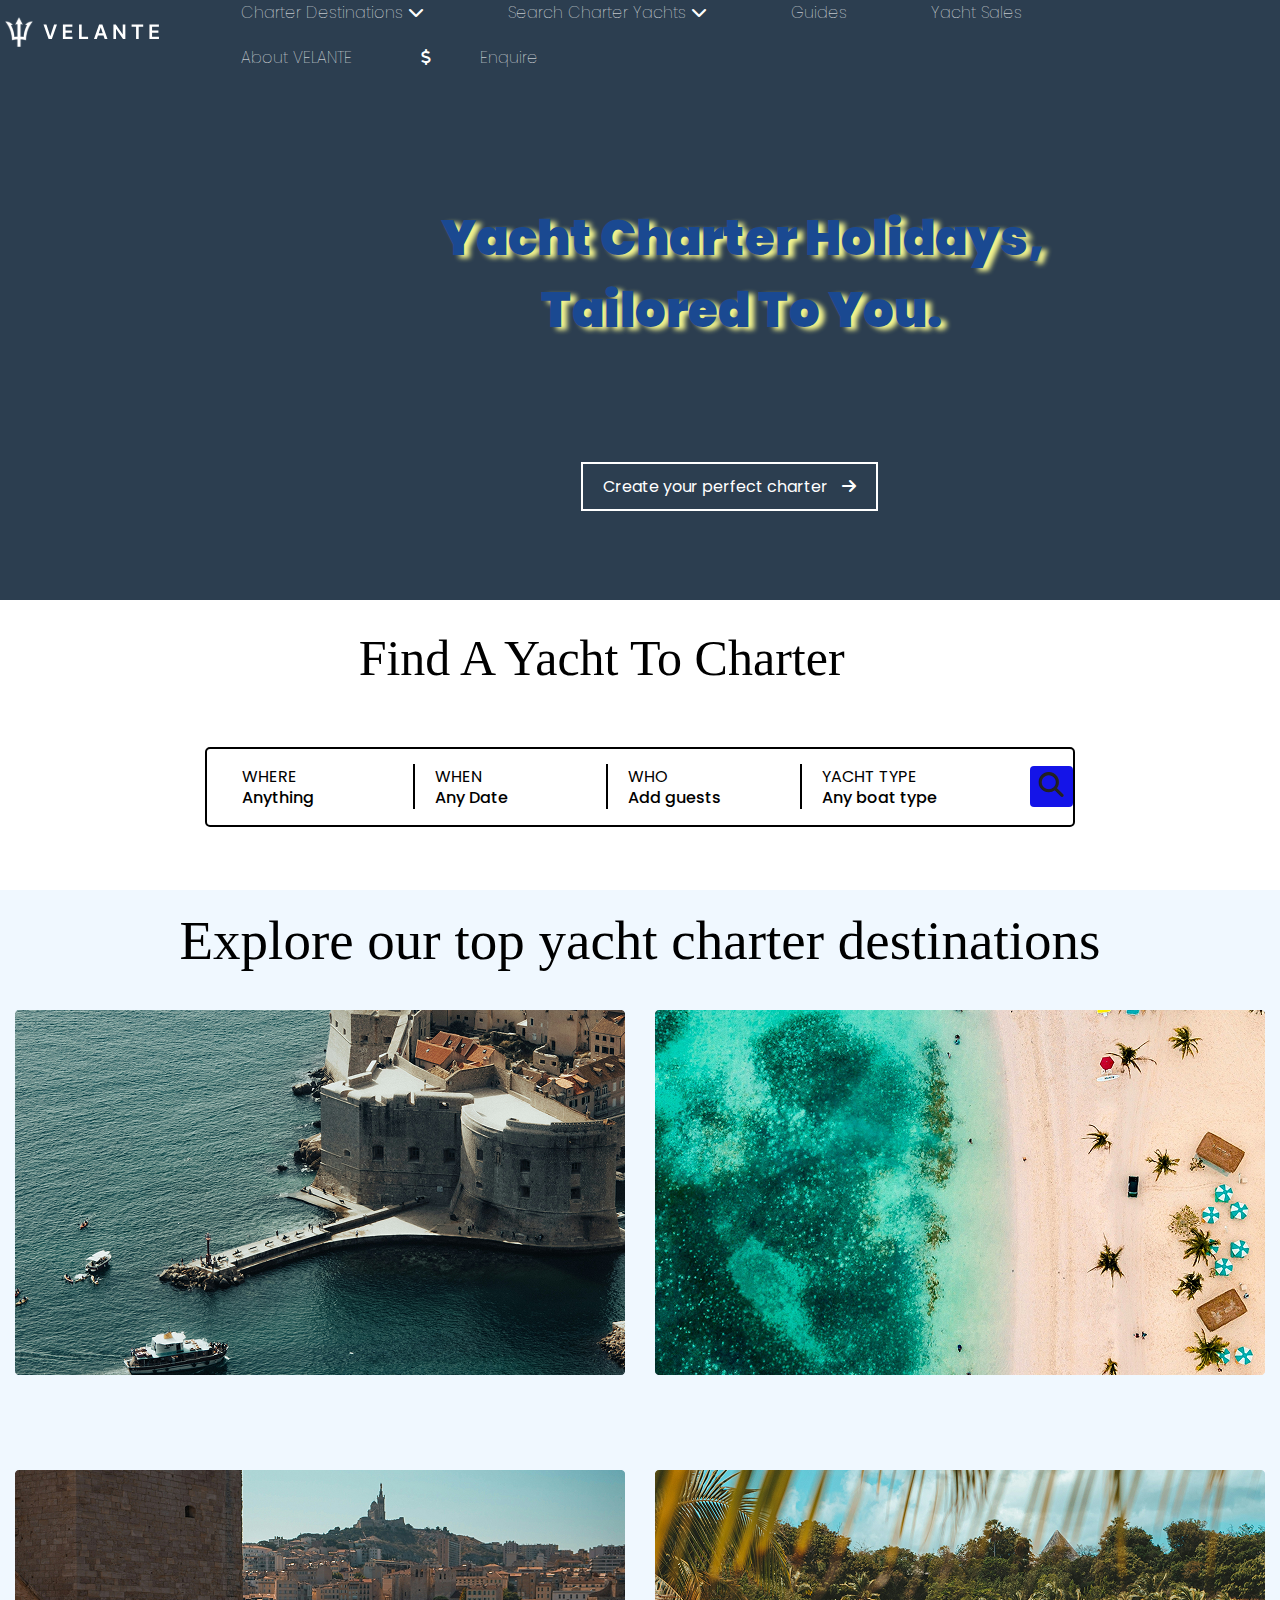
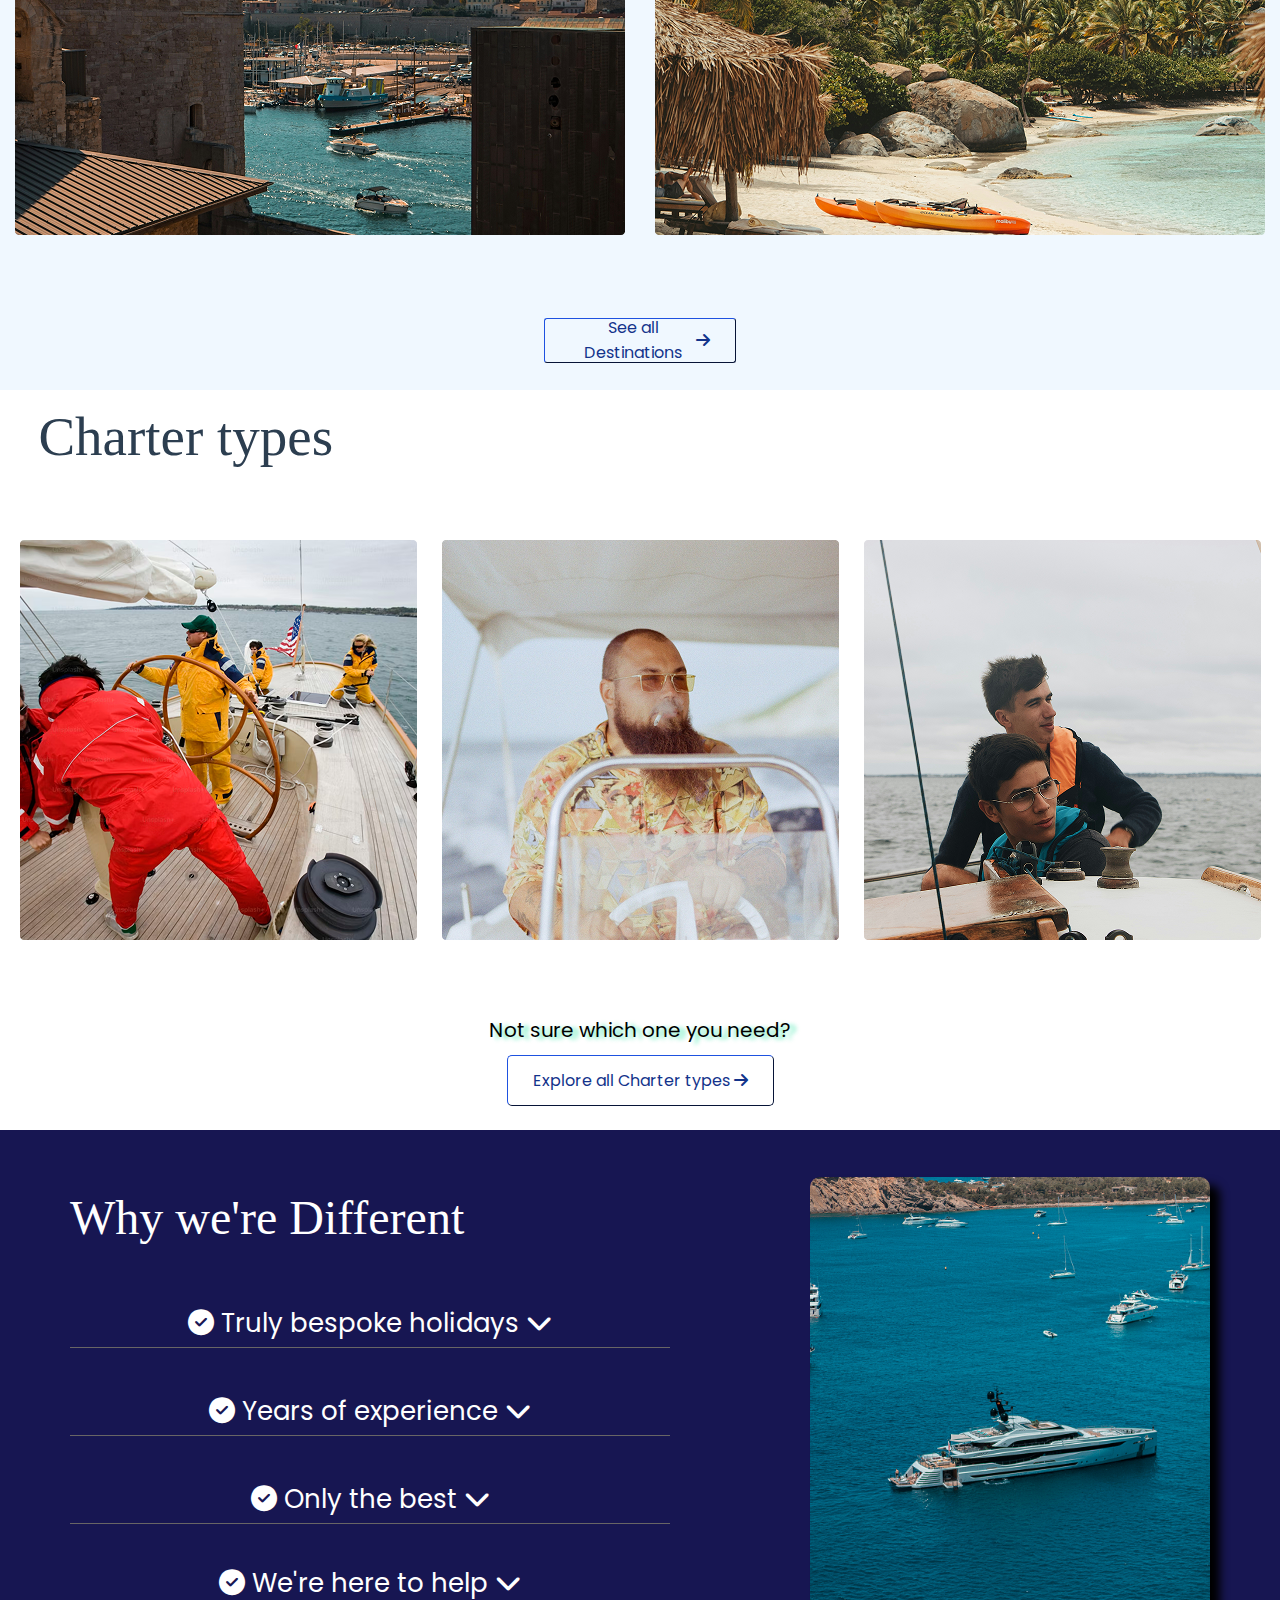
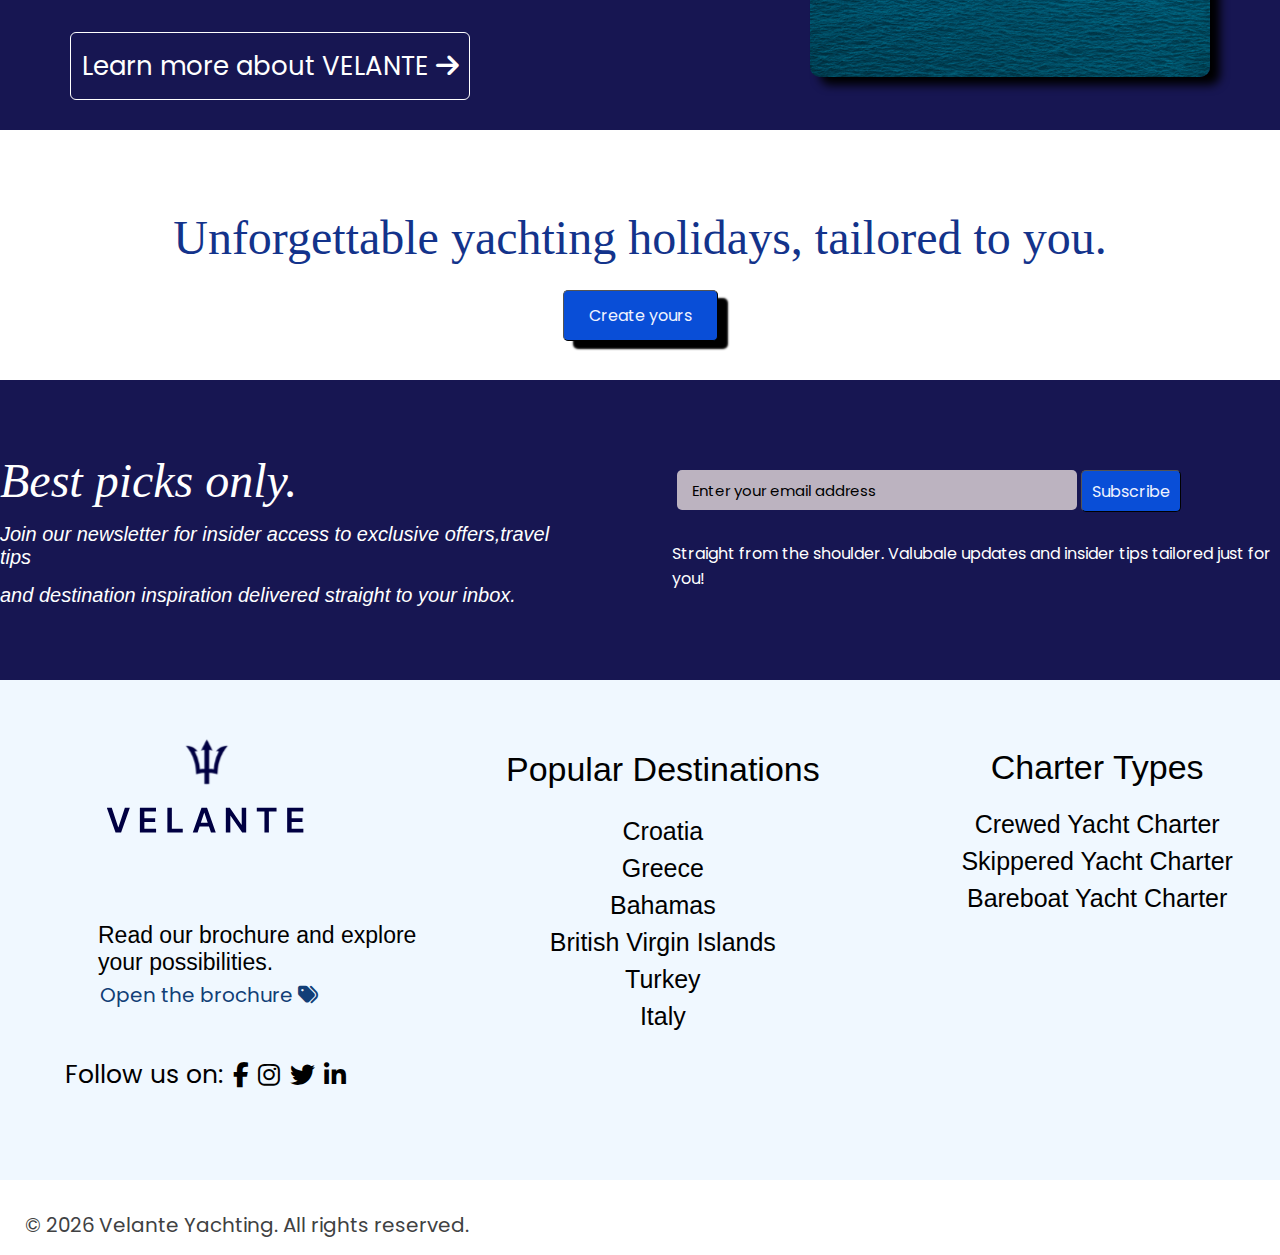
<file: index.html>
<!DOCTYPE html>
<html lang="en">
<head>
  <meta charset="UTF-8">
  <meta name="viewport" content="width=device-width, initial-scale=1.0">
  <title>DCS_PROJECT</title>
  <link rel="stylesheet" href="style.css">
  <link rel="stylesheet" href="https://cdnjs.cloudflare.com/ajax/libs/font-awesome/6.4.0/css/all.min.css">
</head>
<body>
  <div class="nav-bar">
    <div class="nav-bar_logo">
      <img src="Frontend Task/Logos/navbar_logo.svg" alt="Logo" />
    </div>
    <div class="nav-bar_bttns">
      <button>Charter Destinations <i class="fa-solid fa-chevron-down"></i></button>
      <button>Search Charter Yachts <i class="fa-solid fa-chevron-down"></i></button>
      <button>Guides </button>
      <button>Yacht Sales </button>
      <button>About VELANTE </button>
      <i class="fa-solid fa-dollar-sign"></i>
      <button>Enquire</button>
    </div>
  </div>
  <div class="Hero_page">
    <h1>Yacht Charter Holidays,</h1>
    <h1>Tailored To You.</h1>
    <button class="hero-btn">Create your perfect charter <i class="fa-solid fa-arrow-right"></i></button>
  </div>
  <div class="hero_main">
    <h1> Find A Yacht To Charter</h1>
    <div class="hero_main_search">
      <div class="hero_main_search_item">
        <label for="destination">WHERE</label>
        <input type="text" id="destination" placeholder="Anything" />
      </div>
      <div class="hero_main_search_item">
        <label for="departure-date">WHEN</label>
        <input type="text" id="departure-date" placeholder="Any Date" />
      </div>
      <div class="hero_main_search_item">
        <label for="duration">WHO</label>
        <input type="text" id="duration" placeholder="Add guests" />
      </div>
      <div class="hero_main_search_item">
        <label for="yacht-type">YACHT TYPE</label>
        <input type="text" id="yacht-type" placeholder="Any boat type" />
      </div>
      <button class="search-btn"> <i class="fa-solid fa-magnifying-glass"></i></button>
  </div>
  </div>
  <div class="hero_main_content">
    <h1>Explore our top yacht charter destinations</h1>
  </div>
  <div class="hero_main_content_image">
      <img src="Frontend Task\Hero Page\explore\croatia.png" alt="Croatia">
      <img src="Frontend Task\Hero Page\explore\france.png" alt="France">
  </div> 
  <div class="hero_main_content_image1">
      <img src="Frontend Task\Hero Page\explore\british_virgin_islands.png" alt="British Virgin Islands">
      <img src="Frontend Task\Hero Page\explore\bahamas.png" alt="Bahamas">
  </div>
  <div class="hero_main_content_image_selection">
    <button class="hero_main_content_selection">See all Destinations  <i class="fa-solid fa-arrow-right"></i></button>
  </div>
  <div class="hero_main_charter_head">
    <h1>Charter types</h1>
  </div>
  <div class="hero_main_charter_images">
    <img src="Frontend Task\Hero Page\types\crewed.png" alt="Crewed">
    <img src="Frontend Task\Hero Page\types\skippered.png" alt="Skippered">
    <img src="Frontend Task\Hero Page\types\bareboat.png" alt="Bareboat">
  </div>
  <div class="hero_main_charter_footer">
    <p>Not sure which one you need?</p>
    <button class="hero_main_charter_footer_btn">Explore all Charter types   <i class="fa-solid fa-arrow-right"></i></button>
  </div>
  <div class="why_we">
    <div class="why_we_text">
      <h1>Why we're Different</h1>
      <button class="why_we_bttn"><i class="fa-solid fa-circle-check"></i>   Truly bespoke holidays  <i class="fa-solid fa-chevron-down"></i></button>
      <button class="why_we_bttn"><i class="fa-solid fa-circle-check"></i>   Years of experience  <i class="fa-solid fa-chevron-down"></i></button>
      <button class="why_we_bttn"><i class="fa-solid fa-circle-check"></i>   Only the best  <i class="fa-solid fa-chevron-down"></i></button>
      <button class="why_we_bttn1"><i class="fa-solid fa-circle-check"></i>   We're here to help  <i class="fa-solid fa-chevron-down"></i></button>
      <button class="why_we_bttn2">Learn more about VELANTE  <i class="fa-solid fa-arrow-right"></i></button>
    </div>
    <div class="why_we_image">
      <img src="Frontend Task\Hero Page\why_we\why_we.png" alt="Why we are different">
    </div>
  </div>
  <div class="create_plan">
    <p>Unforgettable yachting holidays, tailored to you.</p>
    <button class="create_plan_bttn">Create yours</button>
  </div>
  <div class="subscription">
    <div class="subscription_details">
      <h1>Best picks only.</h1>
      <p>Join our newsletter for insider access to exclusive offers,travel tips</p> 
      <p>and destination inspiration delivered straight to your inbox.</p>
    </div>
    <div class="subscription_input">
      <input type="text" placeholder="Enter your email address"/>
      <button class="subscription_bttn">Subscribe</button>
      <p>Straight from the shoulder. Valubale updates and insider tips tailored just for you!</p>
    </div>
  </div>
  <div class="footer">
    <div class="footer_logo">
      <img src="Frontend Task\Logos\footer_logo.svg" alt="Footer Logo">
      <div class="footer_logo_details">
       <p>Read our brochure and explore your possibilities.</p>
       <a>Open the brochure <i class="fa-solid fa-tags"></i></a>
      </div>
      <div class="follow_ons">
        <p>Follow us on:</p>
        <i class="fa-brands fa-facebook-f"></i>
        <i class="fa-brands fa-instagram"></i>
        <i class="fa-brands fa-twitter"></i>
        <i class="fa-brands fa-linkedin-in"></i>
        </div>
    </div>
    <div class="dest_aval">
       <h2>Popular Destinations </h2>
       <p>Croatia</p>
       <p>Greece</p>
       <p>Bahamas</p>
       <p>British Virgin Islands</p>
       <p>Turkey</p>
       <p>Italy</p>
    </div>
    <div class="charter_types">
       <h2>Charter Types</h2>
       <p>Crewed Yacht Charter</p>
       <p>Skippered Yacht Charter</p>
       <p>Bareboat Yacht Charter</p>
    </div>
  </div>
  <div class="copyright">
    <p>© 2026 Velante Yachting. All rights reserved.</p>
  </div>
</body>
</html>
</file>
<file: style.css>
@import url('https://fonts.googleapis.com/css2?family=Poppins:wght@400;500;600;700&display=swap');

*{
  padding: 0px;
  margin: 0px;
  box-sizing: border-box;
  font-family: 'Poppins', sans-serif;
}
.nav-bar{
  position: absolute;
  width: 100%;
  height: 70px;
  display: flex;
  align-items: center;
  justify-content:center;
  padding: 0 20px ;
  z-index: 4;
}
.nav-bar_logo{
  position: relative;
  right: 1.7vh;
  margin: 0 50px 0 0;
}
.nav-bar_bttns button{
  padding: 10px 15px;
  background: none;
  border: none;
  color: white;
  font-size: 16px;
  font-weight: 5;
  margin: 0 50px 0 0;
  cursor: pointer;
}
.nav-bar_bttns .fa-dollar-sign{
  color: white;
  margin: 0 30px 0 0;;
}
.nav-bar_bttns button:hover{
  background-color: aliceblue;
  color: #172984e2;
  border-radius: 5px;
  box-shadow: 6px 3px 5px #385bda96;
}
.Hero_page{
  width: 100%;
  height: 600px;
  background-color: #2c3e50;
  background-image: url(https://www.atastefortravel.ca/wp-content/uploads/2021/07/Harbour-in-Bodrum.jpg);
  background-repeat: no-repeat;
  background-size:cover;
  background-position: center;
  image-rendering: high-quality;
  -webkit-font-smoothing: antialiased;
  -moz-osx-font-smoothing: grayscale;
  display: flex;
  flex-direction: column;
  justify-content: center;
  align-items: center;
}
.hero-btn{
  background-color: transparent;
  border: 2px solid white;
  color: rgb(255, 255, 255);
  font-size: 16px;
  padding: 12px 25px;
  cursor: pointer;
  margin-top: 25px;
  transition: all 0.3s ease;
}
.hero-btn:hover{
  background-color: rgba(71, 85, 123, 0.486);
  box-shadow: 10px 8px 10px rgb(0, 0, 0);
}
.hero-btn i{
  margin-left: 10px;
}
.Hero_page h1{
  position: relative;
  color: rgb(26, 73, 145);
  font-size: 48px;
  font-weight: 900;
  text-align: center;
  bottom: -2%;
  left: 8%;
  text-shadow: 6px 3px 5px #f5f58e;
}
.Hero_page button{
 position: relative;
 font-size:16px;
 padding: 10px 20px;
 top: 17%;
 left: 7%;
}
.hero_main{
  width: 100%;
  height: 290px;
  background-color: rgb(255, 255, 255);
  display: flex;
  flex-direction: column;
  justify-content: center;
  align-items: center;
}
.hero_main h1{
  position: relative;
  font-size: 50px;
  color: #000000;
  font-family:'Times New Roman', Times, serif;
  font-weight: 400;
  left: -3%;
  bottom: 12%;
}
.hero_main_search{
  display: flex;
  margin-top: 25px;
  justify-content: center;
  align-items: center;
  width: 68%;
  height: 80px;
  /*background-color: thistle;*/
  color: #000000;
  border-style: solid;
  border-width: 2px;
  border-radius: 5px;
}
.hero_main_search_item{
  display: flex;
  width: 20%;
  flex-direction: column;
  margin-left: 10px;
  margin-right: 10px;
  border-right: solid 2px #000000;
}
.hero_main_search_item:has(#yacht-type){
  border-right: none;
}
.hero_main_search input{
  background-color: rgb(255, 255, 255);
  border: none;
}
.hero_main_search ::placeholder{
  color: #000000;
  font-size: 16px;
  font-weight: 500;
}
.search-btn{
  position: relative;
  width: 5%;
  height: 53%;
  background-color: rgb(20, 20, 232);
  color: rgb(35, 33, 33);
  border-radius: 4px;
  border: none;
  left: 25px;
  font-size: 25px;
  font-weight: 100;
}
.search-btn:hover{
  transition: 0.5s;
  background-color: rgb(67, 175, 211);
  color: white;
  box-shadow: 4px 8px 10px rgb(0, 0, 0);
}
.hero_main_content{
  width: 100%;
  height: 100px;
  background-color: aliceblue;
  display: flex;
  justify-content: center;
  align-items: center;
}
.hero_main_content h1{
  font-size: 55px;
  font-weight: 100;
  font-family: Georgia, 'Times New Roman', Times, serif;
}
.hero_main_content_image{
  display: flex;
  flex-direction:row;
  width: 100%;
  height: 400px;
  justify-content: space-around;
  align-items: center;
  background-color: aliceblue;
  padding-top: 20px;
  padding-bottom: 15px;
}
.hero_main_content_image1{
  display: flex;
  flex-direction: row;
  background-color: aliceblue;
  width: 100%;
  height: 500px;
  justify-content: space-around;
  align-items: center;
  padding-top: 40px;
  padding-bottom: 15px;
}
.hero_main_content_image_selection{
  width: 100%;
  height: 100px;
  background-color:aliceblue;
  display: flex;
 justify-content: center;
 align-items: center;
}
.hero_main_content_selection{
 width: 15%;
 height: 45%;
 display: flex;
 font-size: 16px;
 padding: 12px 25px;
 justify-content: center;
 align-items:center;
 cursor: pointer;
 border-color: #13338b ;
 border-radius: 3px;
 background-color: aliceblue;
 color:#13338b ;
 border-width: 1px;
}
.hero_main_content_selection:hover{
 background-color: rgb(64, 195, 222);
 box-shadow: 10px 8px 10px rgb(0, 0, 0);
}
.hero_main_charter_head{
  width: 100%;
  height: 100px;
  background-color:rgb(255, 255, 255);
  display: flex;
  padding-top: 15px;
}
.hero_main_charter_head h1{
  position: relative;
  font-size: 55px;
  color: #2c3e50;
  font-weight: 100;
  font-family: Georgia, 'Times New Roman', Times, serif;
  left: 3%;
}
.hero_main_charter_images{
  display: flex;
  flex-direction: row;
  justify-content: center;
  align-items: center;
  width: 100%;
  height: 500px;
  background-color: rgb(255, 255, 255);
  gap: 25px;
}
.hero_main_charter_footer{
  display: flex;
  flex-direction: column;
  width: 100%;
  height: 140px;
  background-color: rgb(255, 255, 255);
  justify-content: center;
  align-items: center;
}
.hero_main_charter_footer p {
  font-size: 20px;
  color: #000000;
  text-shadow: 6px 2px 4px #13e299a5;
}
.hero_main_charter_footer button{
  background-color: transparent;
  border-radius: 5px;
  border-width: 1px;
  border-color: #13338b;
  color: #13338b ;
  font-size: 16px;
  padding: 12px 25px;
  cursor: pointer;
  margin-top: 10px;
}
.hero_main_charter_footer button:hover{
  background-color: rgb(64, 195, 222);
  box-shadow: 10px 8px 10px rgb(0, 0, 0);
}
.why_we{
  display: flex;
  flex-direction: row;
  justify-content: space-around;
  width: 100%;
  height: 600px;
  background-color: #171652;
  align-items: center;
}
.why_we_text{
  display: flex;
  flex-direction: column;
  color: white;
  font-family: Georgia, 'Times New Roman', Times, serif;
  font-weight: 100;
  gap: 25px;
  margin-top: 30px;
}
.why_we_bttn:hover,.why_we_bttn1:hover{
  text-shadow: 5px 3px 5px rgb(1, 1, 1);
}
.why_we_text h1{
  font-size: 48px;
  font-family: Georgia, 'Times New Roman', Times, serif;
  font-weight: 200;
  padding-bottom: 15px;
}
.why_we_bttn{
  position: relative;
  background-color: #171652;
  border:none;
  width: 600px;
  height: 48px;
  color: white;
  font-size: 26px;
  cursor: pointer;
  margin-top: 15px;
  border-bottom: rgb(104, 101, 101) 0.1px solid;
}
.why_we_bttn1{
  background-color: #171652;
  border:none;
  width: 600px;
  height: 28px;
  color: white;
  font-size: 26px;
  cursor: pointer;
  margin-top: 15px;
}
.why_we_bttn2{
  background-color: #171652;
  border: 1px solid white;
  border-radius: 6px;
  width: 400px;
  height: 68px;
  color: white;
  font-size: 26px;
  cursor: pointer;
  margin-top: 15px;
}
.why_we_bttn2 a{
  text-decoration: none;
  color: white;
}
.why_we_bttn2:hover{
  background-color: rgb(65, 102, 108);
  box-shadow: 10px 8px 10px rgb(0, 0, 0);
}
.why_we_image img{
  width: 400px;
  height: 500px;
  border-radius: 10px;
  box-shadow: 10px 8px 10px rgb(0, 0, 0);
}
.create_plan{
  width: 100%;
  height: 250px;
  display: flex;
  flex-direction: column;
  justify-content: center;
  align-items: center;
  gap: 25px;
}
.create_plan p{
  position: relative;
  font-size: 48px;
  font-family: Georgia, 'Times New Roman', Times, serif;
  font-weight: 100;
  color: #13338b;
  top: 20px;
} 
.create_plan button{
  position: relative;
  background-color: rgb(9, 78, 215);
  border-radius: 5px;
  border-width: 1px;
  color: #eff3ff ;
  font-size: 16px;
  padding: 12px 25px;
  cursor: pointer;
  top: 20px;
  box-shadow: 10px 8px 2px rgb(0, 0, 0);
} 
.create_plan button:hover{
  background-color: rgb(10, 94, 123);
}
.subscription{
  display: flex;
  flex-direction: row;
  width: 100%;
  height: 300px;
  justify-content: center;
  align-items: center;
  background-color: #171652;
  gap: 50px;
  color: white;
}
.subscription input{
  width: 400px;
  height: 40px;
  border-radius: 5px;
  border: none;
  padding: 15px;
  font-size: 15px;
  color: #000000;
  background-color: rgba(237, 225, 225, 0.773);
  margin-left: 65px;
}
.subscription input:hover{
  box-shadow: 10px 8px 10px rgb(0, 0, 0);
}
.subscription_bttn:hover{
  background-color:cadetblue ;
}
.subscription input::placeholder{
  color: #000000;
}
.subscription button{
  position: relative;
  background-color: rgb(9, 78, 215);
  border-radius: 5px;
  border-width: 1px;
  height: 41.5px;
  width: 100px;
  color: #eff3ff ;
  font-size: 16px;
  cursor: pointer;
  left: 100x;
  top: 1px;
} 
.subscription_input p{
  margin-top: 30px;
  font-size: 16px;
  margin-left: 60px;
}
.subscription_details h1{
  font-size: 48px;
  font-family: Georgia, 'Times New Roman', Times, serif;
  font-weight: 200;
  font-style: italic;
}
.subscription_details p{
  font-size: 20px;
  margin-top: 15px;
  font-family: Verdana, Geneva, Tahoma, sans-serif;
  font-style: oblique;
}
.footer{
  display: flex;
  height: 500px;
  width: 100%;
  flex-direction: row;
  background-color: aliceblue;
}
.footer_logo{
  display: flex;
  flex-direction: column;
  width: 45%;
  height:500px ;
  justify-content: center;
  align-items: center;
}
.dest_aval{
  display: flex;
  flex-direction: column;
  width: 55%;
  height: 500px;
  justify-content: center;
  align-items: center;
}
.dest_aval h2{
  position: relative;
  font-size: 34px;
  font-weight: 100;
  font-family: 'Trebuchet MS', 'Lucida Sans Unicode', 'Lucida Grande', 'Lucida Sans', Arial, sans-serif;
  bottom: 50px;
}
.dest_aval p{
  position: relative;
  font-size: 25px;
  font-family: 'Trebuchet MS', 'Lucida Sans Unicode', 'Lucida Grande', 'Lucida Sans', Arial, sans-serif;
  font-weight: 100;
  margin-top:8px;
  bottom: 30px;
}
.charter_types{
  display: flex;
  flex-direction: column ;
  width: 40%;
  height: 300px;
  justify-content: center;
  align-items: center;
}
.charter_types h2{
  font-size: 34px;
  font-weight: 100;
  font-family: 'Trebuchet MS', 'Lucida Sans Unicode', 'Lucida Grande', 'Lucida Sans', Arial, sans-serif;
  margin-bottom: 15px;
}
.charter_types p{
  font-size: 25px;
  font-family: 'Trebuchet MS', 'Lucida Sans Unicode', 'Lucida Grande', 'Lucida Sans', Arial, sans-serif;
  font-weight: 100;
  margin-top: 8px;
}
.charter_types p:hover, .dest_aval p:hover{
  transition: 0.2s;
  background-color: #13338b;
  cursor: pointer;
  color: white;
  padding: 5px 8px;
  border-radius: 5px;
}
.footer_logo img{
  position: relative;
  width: 200px;
  height: 200px;
  bottom: 70px;
}
.footer_logo_details p{
  position: relative;
  font-size: 23px;
  font-family: 'Trebuchet MS', 'Lucida Sans Unicode', 'Lucida Grande', 'Lucida Sans', Arial, sans-serif;
  font-weight: 100;
  height: 60px;
  padding: 12px 25px;
  bottom: 50px;
  left: 73px;
}
.footer_logo_details a{
  margin-top: 15px;
  position: relative;
  font-size: 20px;
  color: rgb(18, 63, 119);
  text-decoration: none;
  padding-left: 10px;
  cursor: pointer;
  bottom: 40px;
  left: 90px;
}
.footer_logo_details a:hover{
  text-decoration: underline;
}
.follow_ons{
  display: flex;
  flex-direction: row;
  width: 300px;
  font-size: 25px;
  height: 50px;
  justify-content: space-evenly;
  align-items: center;
}
.follow_ons i:hover{
  color: rgb(18, 63, 119);
  cursor: pointer;
  transform: scale(1.6);
}
.copyright{
  width: 100%;
  height: 75px;
  font-size: 20px;
  font-family: Cambria, Cochin, Georgia, Times, 'Times New Roman', serif;
  color:#404142;
}
.copyright p{
  position: relative;
  top:30px;
  padding-left: 25px;
}

@media (min-width: 600px) and (max-width: 900px){
  .mobile_layout{
    display: none;
   }
   .nav-bar{
  position: absolute;
  width: 100%;
  height: 5vh;
  padding: 0 5px ;
  z-index: 3;
}
  .nav-bar_logo{
  margin: 0 10px 0 0;
}
.nav-bar_logo img{
  position: relative;
  top: 5px;
  right: 40px;
  width: 90px;
  height: 50px;
}
.nav-bar_bttns button{
  padding: 2px 3px;
  font-size: 10px;
  margin: 0 6px 0 0;
}
.nav-bar_bttns .fa-dollar-sign{
  color: white;
  font-size: 10px;
  margin: 0 6px 0 0;;
}
.Hero_page{
  width: 100vw;
  height: 30vh;
}
.hero-btn{
  font-size: 8px;
  padding: 6px 8px;
  margin-top: 10px;

}
.Hero_page h1{
  position: relative;
  font-size: 30px;
  bottom: -2%;
  left: 8%;
}
.Hero_page button{
 position: relative;
 font-size:9x;
 top: 17%;
 left: 7%;
}

.hero_main{
  width: 100vw;
  height: 20vh;
}
.hero_main h1{
  font-size: 35px;
  padding: 6px 8px;
  left: -3%;
  bottom: 12%;
}
.hero_main_search{
  width: 78%;
  height: 60px;
}
.hero_main_search_item{
  width: 20%;
}

.hero_main_search ::placeholder{
  font-size: 14px;
}
.search-btn{
  position: relative;
  width: 5%;
  height: 53%;
  left: 2px;
  font-size: 15px;
}
.hero_main_content{
  width: 100vw;
  height: 5vh;
}
.hero_main_content h1{
  position: relative;
  right: 50px;
  font-size: 30px;
}
.hero_main_content_image{
  justify-content: center;
  gap: 18px;
  width: 100vw;
  height: 25vh;
}
.hero_main_content_image img{
   position: relative;
   right: 35px;
   width: 25vh;
   height: auto;
}
.hero_main_content_image1{
  justify-content: center;
  gap: 15px;
  width: 100vw;
  height: 25vh;
}
.hero_main_content_image1 img{
   position: relative;
   right: 35px;
   width: 25vh;
   height: auto;
}
.hero_main_content_image_selection{
  width: 100vw;
  height: 5vh;

}
.hero_main_content_selection{
  position: relative;
  right: 50px;
  bottom: 25px;
  width: 25%;
  height: 55%;
  font-size: 13px;
}

.hero_main_charter_head{
  width: 100vw;
  height: 10vh;
}
.hero_main_charter_head h1{
  font-size: 50px;
}
.hero_main_charter_images{
  width: 100vw;
  height: 20vh;
}
.hero_main_charter_images img{
  width: 18vh;
  position: relative;
  right: 25px;
}
.hero_main_charter_footer{
  width: 100vw;
  height: 8vh;
}
.hero_main_charter_footer p {
  font-size: 14px;
  color: #000000;
  text-shadow: 6px 2px 4px #13e299a5;
}
.hero_main_charter_footer button{
  font-size: 12px;
  margin-bottom: 5px;
}

.why_we{
  width: 100vw;
  height: 50vh;
}
.why_we_text{
  font-weight: 100;
  gap: 14px;
  margin-top: 30px;
}
.why_we_text h1{
  position: relative;
  left: 20px;
  font-size: 38px;
}
.why_we_bttn{
  position: relative;
  left: 8px;
  width: 50vw;
  height: 4vh;
  font-size: 20px;
}
.why_we_bttn1{
  position: relative;
  left: 8px;
  width: 50vw;
  height: 4vh;
  font-size: 20px;
}
.why_we_bttn2{
  position: relative;
  left: 100px;
  width: 30vw;
  height: 6vh;
  font-size: 16px;
}
.why_we_image img{
  width: 290px;
  height: 350px;
}
.create_plan{
  width: 100vw;
  height: 15vh;
  gap: 5px;
}
.create_plan p{
  font-size: 28px;
  margin-bottom: 20px;
} 
.create_plan button{
  font-size: 13px;
} 
.subscription{
  width: 100vw;
  height: 25vh;
  gap: 30px;
}
.subscription input{
  width: 40vw;
  height: 3vh;
  font-size: 13px;
  margin-left: 15px;
}
.subscription_bttn{
  position: relative;
  bottom: 50px;
  left: 245px;
  height: 3vh;
  width: 7vw;
  font-size: 9px;
} 
.subscription_input p{
  position: relative;
  right: 50px;
  font-size: 14px;
}
.subscription_details h1{
  margin-left: 10px;
  font-size: 38px;
}
.subscription_details p{
  font-size: 20px;
  margin-top: 15px;
  margin-left: 5px;
}
.footer{
  height: 38vh;
  width: 100vw;
}
.footer_logo{
  width: 45%;
  height:200px ;
}
.dest_aval{
  display: flex;
  flex-direction: column;
  width: 55%;
  height: 300px;
  justify-content: center;
  align-items: center;
}
.dest_aval h2{
  position: relative;
  font-size: 24px;
  top: 20px;
}
.dest_aval p{
  position: relative;
  font-size: 20px;
  margin-top:8px;
  margin-left: 25px;
  top: 30px;
}
.charter_types{
 margin-right: 5px;
  width: 40%;
  height: 300px;
}
.charter_types h2{
  position: relative;
  font-size: 24px;
  margin-bottom: 15px;
  margin-top:8px;
  bottom: 25px;
}
.charter_types p{
  position: relative;
  font-size: 20px;
  margin-top:6px;
  bottom: 25px;
}
.footer_logo img{
  position: relative;
  width: 200px;
  height: 400px;
  top: 30px;
}
.footer_logo_details p{
  position: relative;
  top: 100px;
  right: 125px;
  font-size: 23px;
  height: 60px;
  padding: 12px 25px;
}
.footer_logo_details a{
  margin-top: 15px;
  position: relative;
  top: 150px;
  right: 80px;
  font-size: 20px;
  width: 6vh;

}

.follow_ons{
  position: relative;
  top: 200px;
  left:80px;
  width: 300px;
  font-size: 25px;
  height: 50px;
}
.copyright{
  width: 100vw;
  height: 5vh;
}
.copyright p{
  top:20px;
}
}

@media (min-width:300px) and (max-width:600px) {
.main_layout{
    display: none;
}
.mobile_nav{
  position: absolute;
  display: flex;
  flex-direction: row;
  justify-content: center;
  align-items: center;
  width: 100vw;
  height: 10vw;
}
.mobile_nav_logo{
  position: relative;
  padding-left: 2vw;
  right: 24vw;
}
.mobile_nav_bar{
  color: white;
  position: relative;
  left: 20vw;
}
.mobile_head{
  display: flex;
  flex-direction: column;
  width: 100vw;
}
.mobile_head_img img{
  width: 100vw;
  height: 70vw;
}
.mobile_head_content{
  position: relative;
  bottom:50vw;
  left: 20vw;
  color: rgb(26, 73, 145);
  text-shadow: 6px 3px 5px #f5f58e;
}
.head-btn{
  position: relative;
  left: 1vw;
  font-size: 2vw;
  background-color:rgb(61, 97, 109);
  border: 1px solid rgba(80, 73, 73, 0.307);
  color: rgb(255, 255, 255);
  padding: 3px 5px;
  cursor: pointer;
  margin-top: 25px;
  transition: all 0.3s ease;
}
.head-btn:hover{
  background-color: rgba(71, 85, 123, 0.486);
  box-shadow: 2px 2px 3px rgb(243, 241, 241);
}
.mobile_main{
  position: relative;
  bottom: 25vw;
  display: flex;
  flex-direction: column;
  justify-content: center;
  align-items: center;
}
.mobile_main h3{
  position: relative;
  color: #000000;
  font-family:'Times New Roman', Times, serif;
  font-weight: 400;
  left: -3%;
  bottom: 12%;
}
.mobile_main_search{
  display: flex;
  position: relative;
  bottom: 5vw;
  margin-top: 25px;
  justify-content: center;
  align-items: center;
  width: 90vw;
  height: 10vw;
  color: #000000;
  border-style: solid;
  border-width: 2px;
  border-radius: 5px;
}
.mobile_main_search input{
  font-size: 1.3vw;
  background-color: rgb(255, 255, 255);
  border: none;
  font-weight: 500;
}
.mobile_main_search_item{
  font-size: 2vw;
  display: flex;
  width: 20vw;
  justify-content: center;
  align-items: center;
  flex-direction: column;
  margin-top: 1vw;
  margin-left: 1vw;
  margin-right: 1vw;
  border-right: solid 1px #000000;
}
.mobile_main_search_item:has(#yacht-type){
  border-right: none;
  margin-right: 0vw;
}
.hero_main_search ::placeholder{
  color: #000000;
  width: 1vw;
  font-weight: 500;
}
.search-btn{
  position: relative;
  width: 5vw;
  height: 5vw;
  background-color: rgb(20, 20, 232);
  color: rgb(35, 33, 33);
  border-radius: 4px;
  border: none;
  left:-2vw;
  font-size: 2vw;
  font-weight: 100;
}
.search-btn:hover{
  transition: 0.5s;
  background-color: rgb(67, 175, 211);
  color: white;
  box-shadow: 4px 8px 10px rgb(0, 0, 0);
}
.hero_main_content{
  width: 100vw;
  height: 80vw;
  display: flex;
  justify-content: center;
  align-items: center;
  z-index: 0;
}
.hero_main_content h4{
  position: relative;
  bottom: 30vw;
  font-weight: 100;
  font-family: Georgia, 'Times New Roman', Times, serif;
}
.hero_main_content_image{
  position: relative;
  bottom: 60vw;
  display: flex;
  flex-direction:row;
  width: 100vw;
  height: 30vw;
  justify-content: space-around;
  align-items: center;
  background-color: aliceblue;
  padding-top: 20px;
  padding-bottom: 15px;
  z-index:2;
}
.hero_main_content_image img{
  width: 40vw;
}
.hero_main_content_image1{
  position: relative;
  bottom: 65vw;
  display: flex;
  flex-direction:row;
  width: 100vw;
  height: 30vw;
  justify-content: space-around;
  align-items: center;
  background-color: aliceblue;
  padding-top: 20px;
  padding-bottom: 15px;
  z-index:2;
}
.hero_main_content_image1 img{
   width: 40vw;
}
.hero_main_content_image_selection{
  position: relative;
  bottom: 66vw;
  width: 100vw;
  height: 10vw;
  background-color:aliceblue;
  display: flex;
  justify-content: center;
  align-items: center;
}
.hero_main_content_selection{
 width: 20vw;
 height: 8vw;
 display: flex;
 font-size: 2vw;
 padding: 12px 25px;
 justify-content: center;
 align-items:center;
 cursor: pointer;
 border-color: #13338b ;
 border-radius: 3px;
 background-color: aliceblue;
 color:#13338b ;
 border-width: 1px;
}
.hero_main_content_selection:hover{
 background-color: rgb(64, 195, 222);
 box-shadow: 2px 3px 2px rgb(0, 0, 0);
}
.hero_main_charter_head{
  position: relative;
  bottom: 67vw;
  width: 100vw;
  height: 60vw;
  background-color:rgb(255, 255, 255);;
  display: flex;
  padding-top: 8px;
}
.hero_main_charter_head h3{
  position: relative;
  left: 8vw;
  color: #2c3e50;
  font-weight: 100;
  font-family: Georgia, 'Times New Roman', Times, serif;
}
.hero_main_charter_images{
  display: flex;
  flex-direction: row;
  justify-content: space-around;
  align-items: center;
  background-color: rgb(255, 255, 255);
  gap: 5px;
}
.hero_main_charter_images img{
  position: relative;
  bottom: 170vw;
  width: 25vw;
}
.hero_main_charter_footer{
  position: relative;
  bottom: 220vw;
  display: flex;
  flex-direction: column;
  width: 100vw;
  height: 10vw;
  background-color: rgb(255, 255, 255);
  justify-content: center;
  align-items: center;
}
.hero_main_charter_footer p {
  font-size: 3vw;
  color: #000000;
  text-shadow: 2px 2px 3px #13e299a5;
}
.hero_main_charter_footer button{
  background-color: transparent;
  border-radius: 5px;
  border-width: 1px;
  border-color: #13338b;
  color: #13338b ;
  font-size: 3vw;
  padding: 2px 3px;
  cursor: pointer;
  margin-top: 5px;
}
.hero_main_charter_footer button:hover{
  background-color: rgb(64, 195, 222);
  box-shadow: 2px 5px 5px rgb(0, 0, 0);
}
.why_we{
  position: relative;
  bottom: 216vw;
  display: flex;
  flex-direction: row;
  justify-content: space-around;
  width: 100vw;
  height: 47vh;
  background-color: #171652;
  align-items: center;
}
.why_we_text{
  position: relative;
  bottom: 3vw;
  left: 2vw;
  display: flex;
  flex-direction: column;
  color: white;
  font-family: Georgia, 'Times New Roman', Times, serif;
  font-weight: 100;
  gap: 2vw;
  margin-top:3vw;
}
.why_we_bttn:hover,.why_we_bttn1:hover{
  text-shadow: 5px 3px 5px rgb(1, 1, 1);
}
.why_we_text h3{
  font-family: Georgia, 'Times New Roman', Times, serif;
  font-weight: 200;
}
.why_we_bttn{
  position: relative;
  background-color: #171652;
  border:none;
  width: 50vw;
  height: 12vw;
  color: white;
  font-size: 4vw;
  cursor: pointer;
  margin-top: 3vw;
  border-bottom: rgb(104, 101, 101) 0.1px solid;
}
.why_we_bttn1{
  background-color: #171652;
  border:none;
  width: 50vw;
  height: 10vw;
  color: white;
  font-size: 4vw;
  cursor: pointer;
  margin-top: 3vw;
}
.why_we_bttn2{
  position: relative;
  left: 14vw;
  background-color: #171652;
  border: 1px solid white;
  border-radius: 6px;
  width: 50vw;
  height: 10vw;
  color: white;
  font-size: 3vw;
  cursor: pointer;
  margin-top: 15px;
}
.why_we_bttn2 a{
  text-decoration: none;
  color: white;
}
.why_we_bttn2:hover{
  background-color: rgb(65, 102, 108);
  box-shadow: 10px 8px 10px rgb(0, 0, 0);
}
.why_we_image img{
  position: relative;
  bottom: 8vw;
  width: 25vw;
  height: 55vw;
  border-radius: 10px;
  box-shadow: 10px 8px 10px rgb(0, 0, 0);
}
.create_plan{
  position: relative;
  bottom: 217vw;
  width: 100vw;
  height: 30vw;
  display: flex;
  flex-direction: column;
  justify-content: center;
  align-items: center;
  gap: 2vw;
}
.create_plan p{
  position: relative;
  font-size: 5vw;
  justify-content: center;
  align-items: center;
  left: 2vw;
  font-family: Georgia, 'Times New Roman', Times, serif;
  font-weight: 100;
  color: #13338b;
  top: 3vw;
} 
.create_plan button{
  position: relative;
  background-color: rgb(9, 78, 215);
  border-radius: 5px;
  border-width: 1px;
  color: #eff3ff ;
  font-size: 3vw;
  padding: 2px 4px;
  cursor: pointer;
  top: -1vw;
  box-shadow: 2px 3px 4px rgb(0, 0, 0);
} 
.create_plan button:hover{
  background-color: rgb(10, 94, 123);
}
.subscription{
  position: relative;
  bottom: 216vw;
  display: flex;
  flex-direction: row;
  width: 100vw;
  height:70vw;
  justify-content: center;
  align-items: center;
  background-color: #171652;
  gap: 2vw;
  color: white;
}
.subscription input{
  position: relative;
  top: 2vw;
  right: 13vw;
  width: 60vw;
  height:3vw;
  border-radius: 5px;
  border: none;
  padding: 10px;
  font-size: 8px;
  color: #000000;
  background-color: rgba(237, 225, 225, 0.773);
}
.subscription input:hover{
  box-shadow: 10px 8px 10px rgb(0, 0, 0);
}
.subscription_bttn:hover{
  background-color:cadetblue ;
}
.subscription input::placeholder{
  color: #000000;
}
.subscription button{
  position: relative;
  left: 48vw;
  background-color: rgb(9, 78, 215);
  border-radius: 5px;
  border-width: 1px;
  height:5vw;
  width:20vw;
  color: #eff3ff ;
  font-size: 3vw;
  cursor: pointer;
} 
.subscription_input p{
  font-size: 4vw;
  position: relative;
  right: 10vw;
}
.subscription_details h1{
  position: relative;
  left: 8vw;
 font-size: 4vw;
  font-family: Georgia, 'Times New Roman', Times, serif;
  font-weight: 200;
  font-style: italic;
}
.subscription_details p{
  position: relative;
  left: 8vw;
  font-size: 3vw;
  font-family: Verdana, Geneva, Tahoma, sans-serif;
  font-style: oblique;
}
.footer{
  position: relative;
  bottom: 216vw;
  display: flex;
  height: 90vw;
  width: 100vw;
  flex-direction: row;
  background-color: aliceblue;
}
.footer_logo{
  display: flex;
  flex-direction: column;
  width: 20vw;
  height:500px ;
  justify-content: center;
  align-items: center;
}
.dest_aval{
  position: relative;
  top: 25vw;
  margin-left:5vw;
  display: flex;
  flex-direction: column;
  width: 20vw;
  height:30vw;
  justify-content: center;
  align-items: center;
}
.dest_aval h2{
  position: relative;
  font-size: 3vw;
  font-weight: 100;
  font-family: 'Trebuchet MS', 'Lucida Sans Unicode', 'Lucida Grande', 'Lucida Sans', Arial, sans-serif;
}
.dest_aval p{
  position: relative;
  font-size: 2vw;
  font-family: 'Trebuchet MS', 'Lucida Sans Unicode', 'Lucida Grande', 'Lucida Sans', Arial, sans-serif;
  font-weight: 100;
  top: -16vw;
}
.charter_types{
  position: relative;
  top: 6vw;
  display: flex;
  flex-direction: column ;
  margin-left: 7vw;
  width: 10vw;
  height: 40vw;
  justify-content: center;
  align-items: center;
}
.charter_types h2{
  font-size: 3vw;
  font-weight: 100;
  font-family: 'Trebuchet MS', 'Lucida Sans Unicode', 'Lucida Grande', 'Lucida Sans', Arial, sans-serif;
}
.charter_types p{
  position: relative;
  top: -5vw;
  font-size: 2vw;
  font-family: 'Trebuchet MS', 'Lucida Sans Unicode', 'Lucida Grande', 'Lucida Sans', Arial, sans-serif;
  font-weight: 100;
}
.charter_types p:hover, .dest_aval p:hover{
  transition: 0.2s;
  background-color: #13338b;
  cursor: pointer;
  color: white;
  padding: 5px 8px;
  border-radius: 5px;
}
.footer_logo img{
  position: relative;
  width: 30vw;
  height: 10vw;
  top:-45vw;
}
.footer_logo_details p{
  position: relative;
  font-size: 4vw;
  font-family: 'Trebuchet MS', 'Lucida Sans Unicode', 'Lucida Grande', 'Lucida Sans', Arial, sans-serif;
  font-weight: 100;
  height:3vw;
  padding: 12px 25px;
  bottom: 35vw;
  left: 3vw;
}
.footer_logo_details a{
  margin-top: 15px;
  position: relative;
  font-size: 4vw;
  color: rgb(18, 63, 119);
  text-decoration: none;
  padding-left: 10px;
  cursor: pointer;
  bottom: 40px;
  left: 10vw;
}
.footer_logo_details a:hover{
  text-decoration: underline;
}
.follow_ons{
  position: relative;
  bottom: 18vw;
  left: 15vw;
  display: flex;
  flex-direction: row;
  width: 50vw;
  font-size:4vw;
  height: 50px;
  justify-content: space-evenly;
  align-items: center;
}
.follow_ons i:hover{
  color: rgb(18, 63, 119);
  cursor: pointer;
  transform: scale(1.6);
}
.copyright{
  width: 100vw;
  height: 75px;
  font-size: 20px;
  font-family: Cambria, Cochin, Georgia, Times, 'Times New Roman', serif;
  color:#404142;
}
.copyright p{
  position: relative;
  top:30px;
  padding-left: 25px;
}
}
</file>
